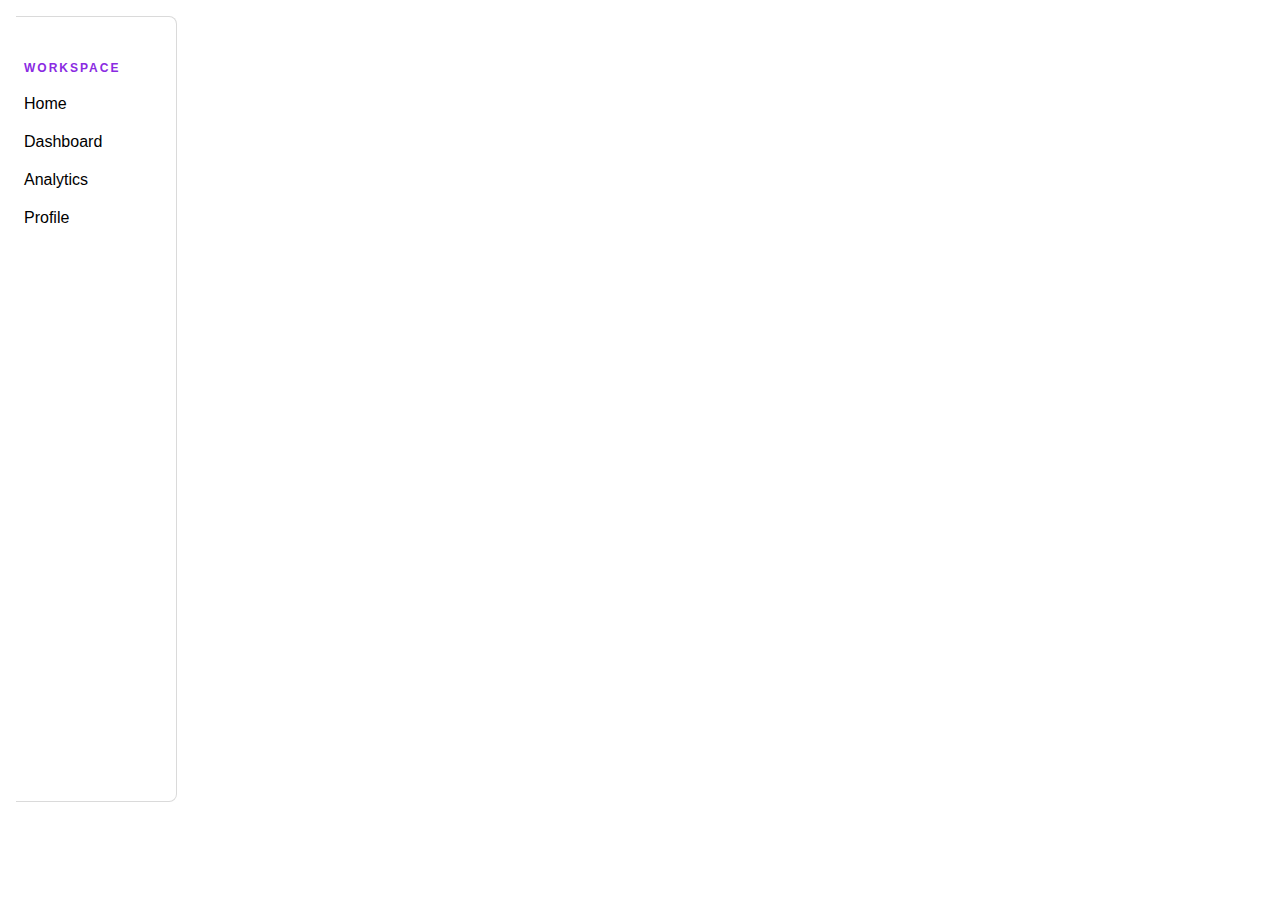
<file: WebPage_6/index.html>
<!DOCTYPE html>
<html>
<head>
    <meta charset="UTF-8" />
    <meta name="viewport" content="width=device-width, initial-scale=1.0" />
    <meta http-equiv="X-UA-Compatible" content="ie=edge" />
    <link rel="stylesheet" href="styles.css" />
    <title>Sidebar</title>
    <!-- Add font link here -->
    <!-- Add stylesheet link here -->
</head>

<body>
<aside class="sidebar">
    <h3 id="sb-heading">Workspace</h3>
    <div class="sb-item">Home</div>
    <div class="sb-item">Dashboard</div>
    <div class="sb-item">Analytics</div>
    <div class="sb-item">Profile</div>
</aside>
</body>
</html>
</file>
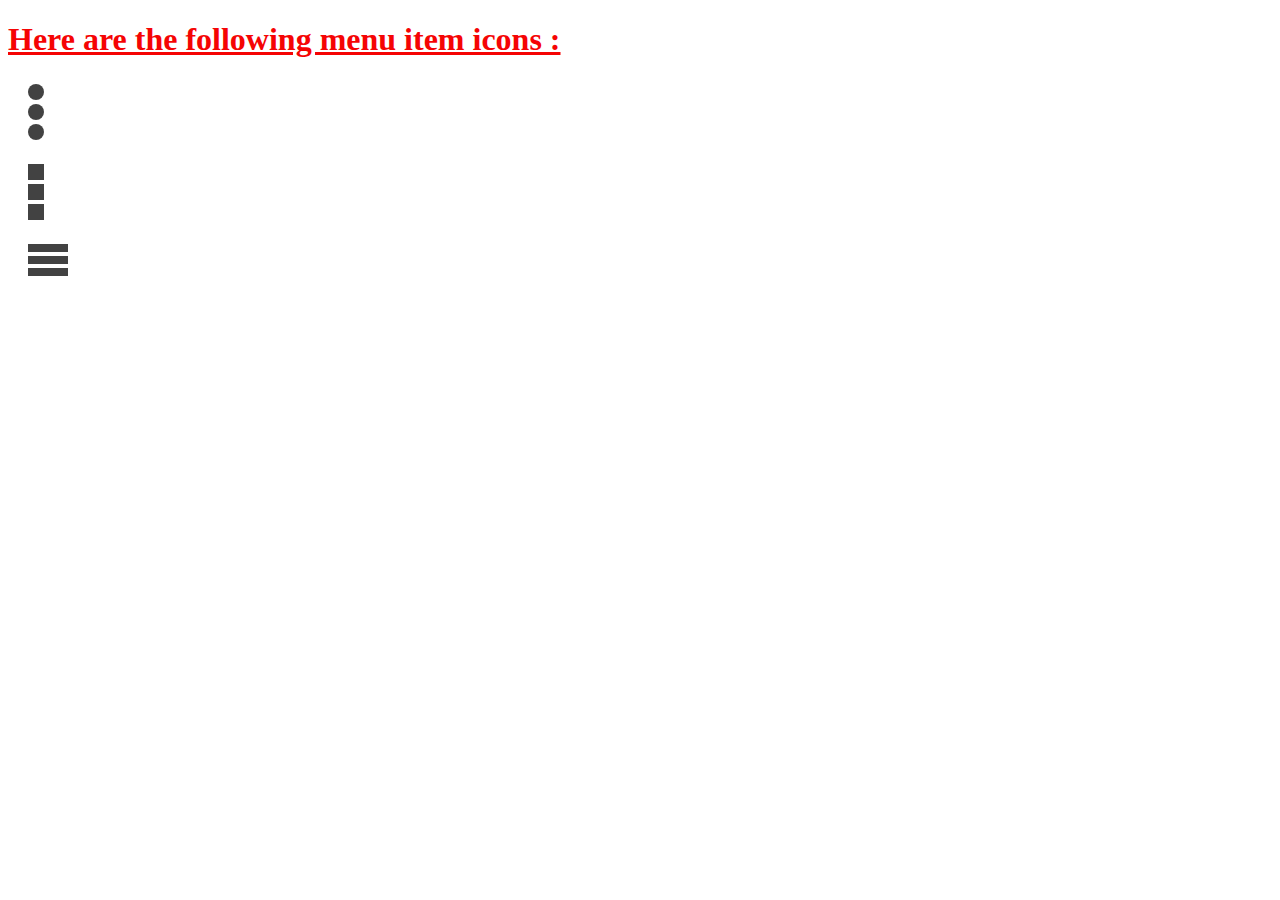
<file: index3/index3.html>
<!DOCTYPE html>
<html>
<head>
    <title>Boxes</title>
    <!-- Add stylesheet link here -->
    <link rel="stylesheet" href="styles.css" />
</head>

<body>
<h1 style="color: rgb(245, 4, 4)">
    Here are the following menu item icons :
</h1>
<div class="menu">
    <div class="dot"><br /></div>
    <div class="dot"><br /></div>
    <div class="dot"><br /></div>
</div>
<div class="menu">
    <div class="square"><br /></div>
    <div class="square"><br /></div>
    <div class="square"><br /></div>
</div>
<div class="menu">
    <div class="rect"><br /></div>
    <div class="rect"><br /></div>
    <div class="rect"><br /></div>
</div>
</body>
</html>
</file>
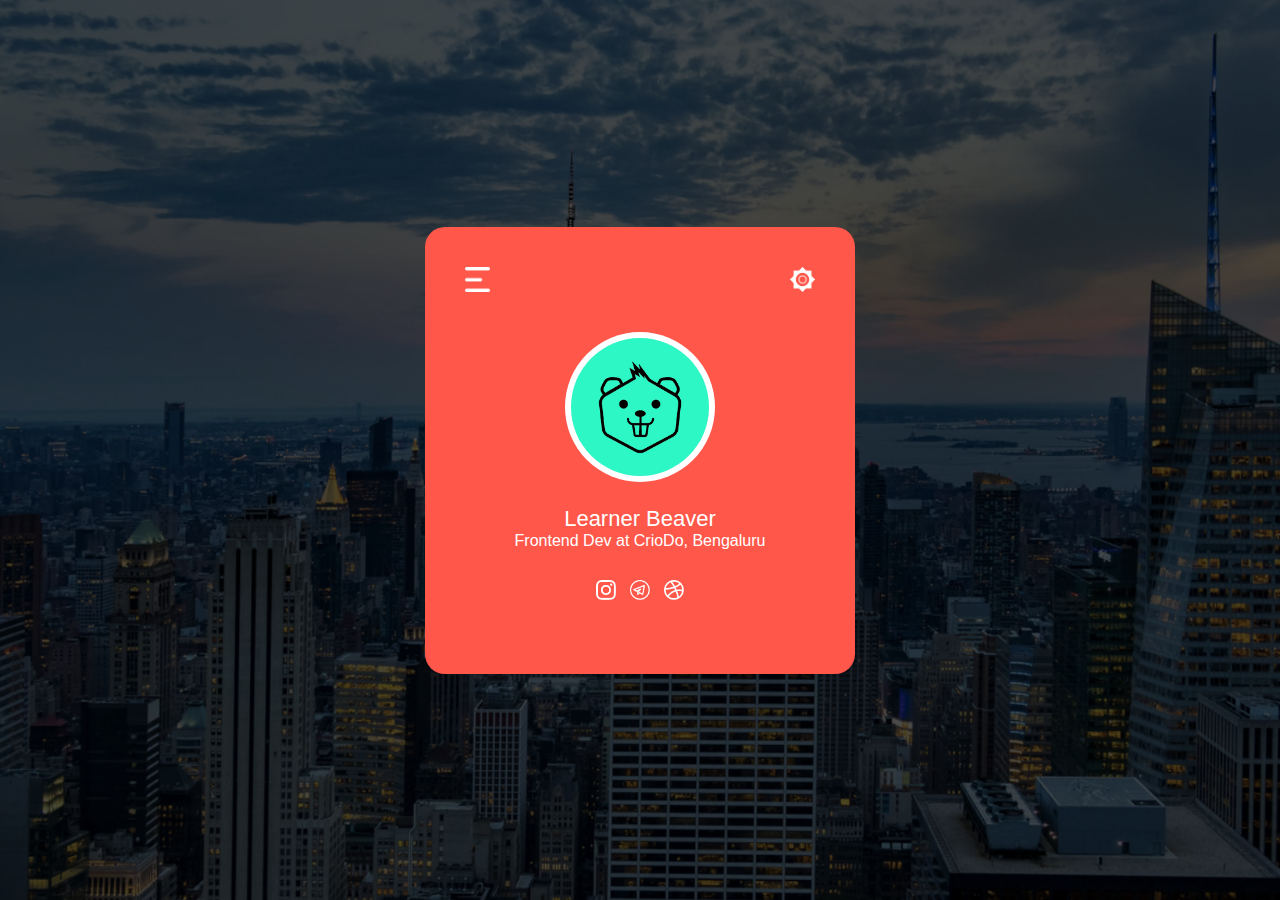
<file: index4/index4.html>
<!DOCTYPE html>
<html>
    <head>
        <meta charset="UTF-8">
        <meta name="viewport" content="width=device-width, initial-scale=1.0">

        <title>XProfile - My Virtual Profile Card</title>
        <link rel="stylesheet" href="styles.css">
    </head>
    <body>
        <div class="container">
            <div class="profile-box">
                <div class="menu-settings">
                    <img src="assets/menu.png" alt="Menu Icon" class="menu-icon">
                    <img src="assets/setting.png" alt="Settings Icon" class="setting-icon">
                </div>
                <img src="assets/download.png" alt="Profile picture" class="profile-pic">
                <h3>Learner Beaver</h3>
                <p>Frontend Dev at CrioDo, Bengaluru</p>

                <div class="social-media">
                    <img src="assets/instagram.png" alt="instagram-logo">
                    <img src="assets/telegram.png" alt="telegram-logo">
                    <img src="assets/dribble.png" alt="dribble-logo">
                </div>
            </div>
        </div>

    </body>
</html>
</file>
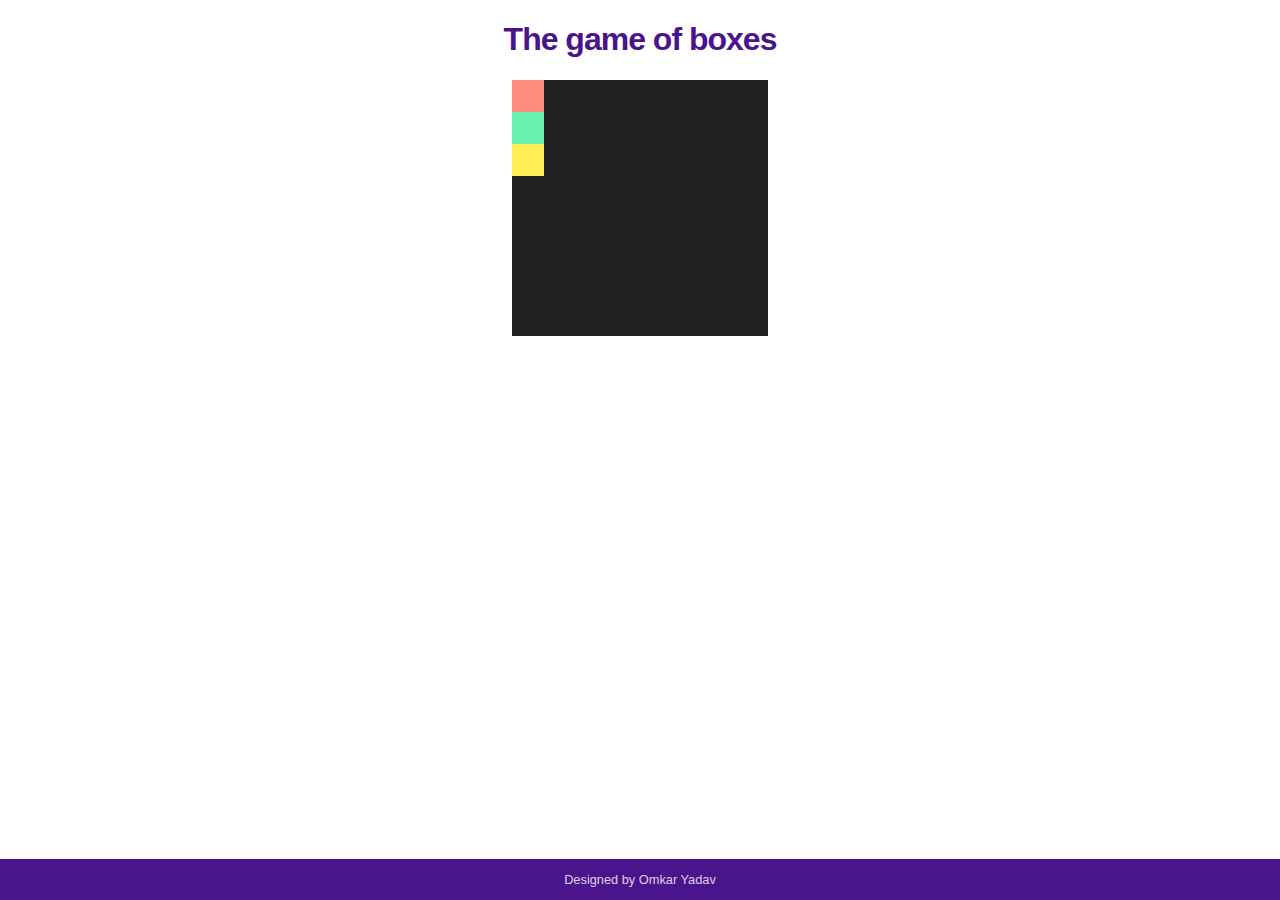
<file: WebPage_5/indexA.html>
<!DOCTYPE html>
<html>
    <head>
        <link rel="stylesheet" href="customCSS/defaultStyles.css" />
        <link rel="stylesheet" href="customCSS/stylesA.css" />
    </head>

    <body>
        <header>
            <h1>The game of boxes</h1>
        </header>
        <section>
            <div id="parent">
                <div id="child-1"><br /></div>
                <div id="child-2"><br /></div>
                <div id="child-3"><br /></div>
            </div>
        </section>
        <footer>
          <p>Designed by Omkar Yadav</p>
        </footer>
    </body>
</html>
</file>
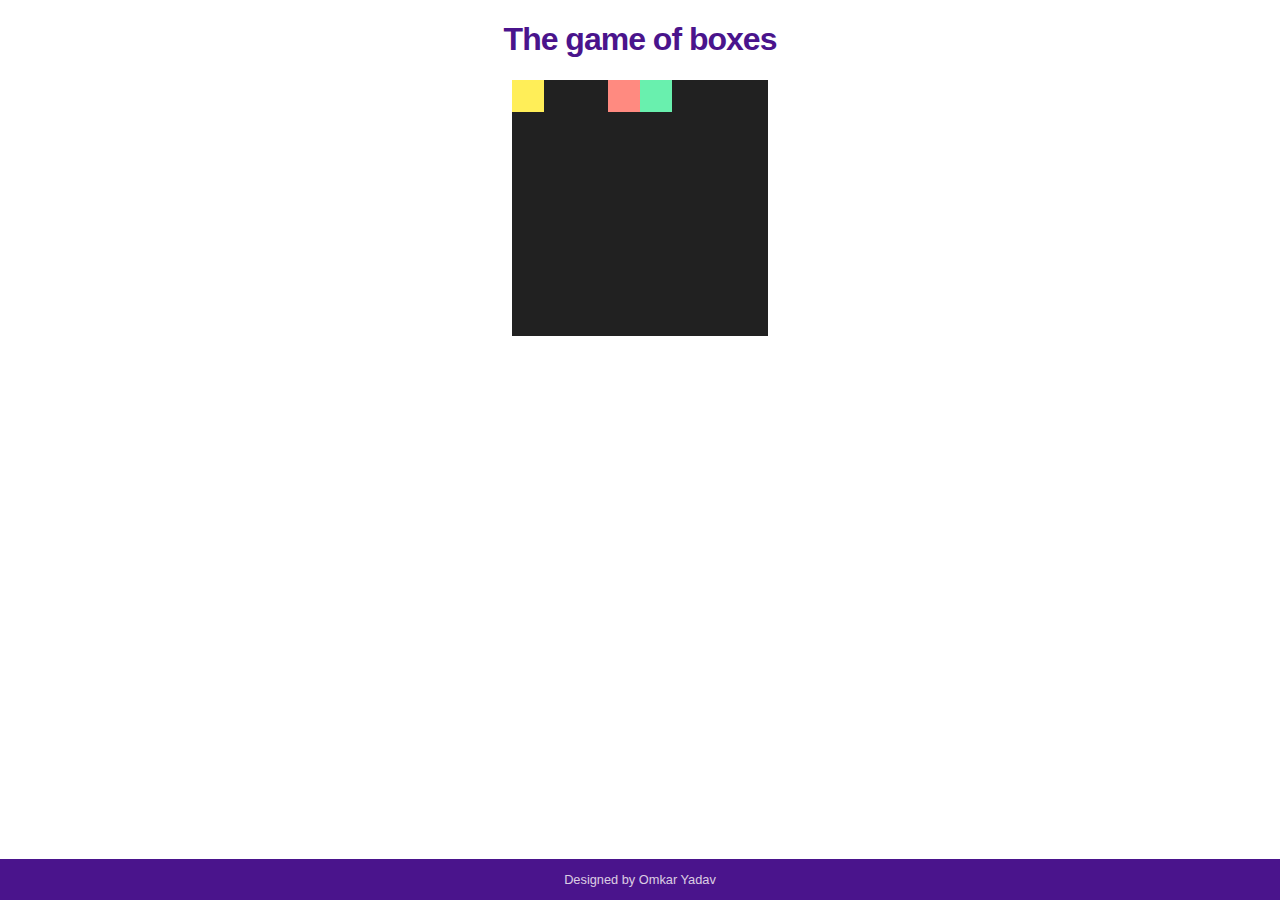
<file: WebPage_5/indexB.html>
<!DOCTYPE html>
<html>
    <head>
        <link rel="stylesheet" href="customCSS/defaultStyles.css" />
        <link rel="stylesheet" href="customCSS/stylesB.css" />
    </head>

    <body>
        <header>
            <h1>The game of boxes</h1>
        </header>
        <section>
            <div id="parent">
                <div id="child-1"><br /></div>
                <div id="child-2"><br /></div>
                <div id="child-3"><br /></div>
            </div>
        </section>
        <footer>
            <p>Designed by Omkar Yadav</p>
        </footer>
    </body>
</html>
</file>
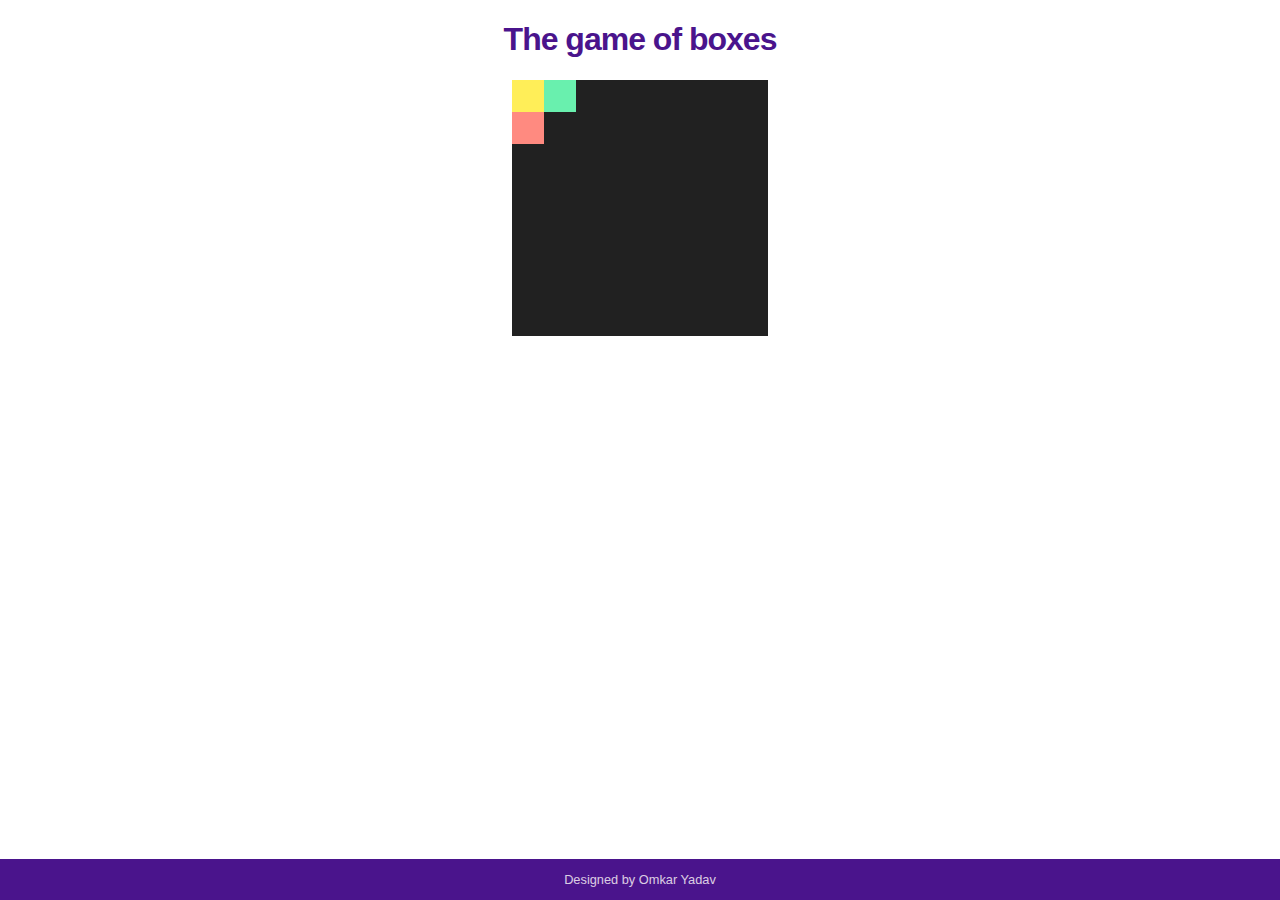
<file: WebPage_5/indexC.html>
<!DOCTYPE html>
<html>
    <head>
        <link rel="stylesheet" href="customCSS/defaultStyles.css" />
        <link rel="stylesheet" href="customCSS/stylesC.css" />
    </head>

    <body>
        <header>
            <h1>The game of boxes</h1>
        </header>
        <section>
            <div id="parent">
                <div id="child-1"><br /></div>
                <div id="child-2"><br /></div>
                <div id="child-3"><br /></div>
            </div>
        </section>
        <footer>
            <p>Designed by Omkar Yadav</p>
        </footer>
    </body>
</html>
</file>
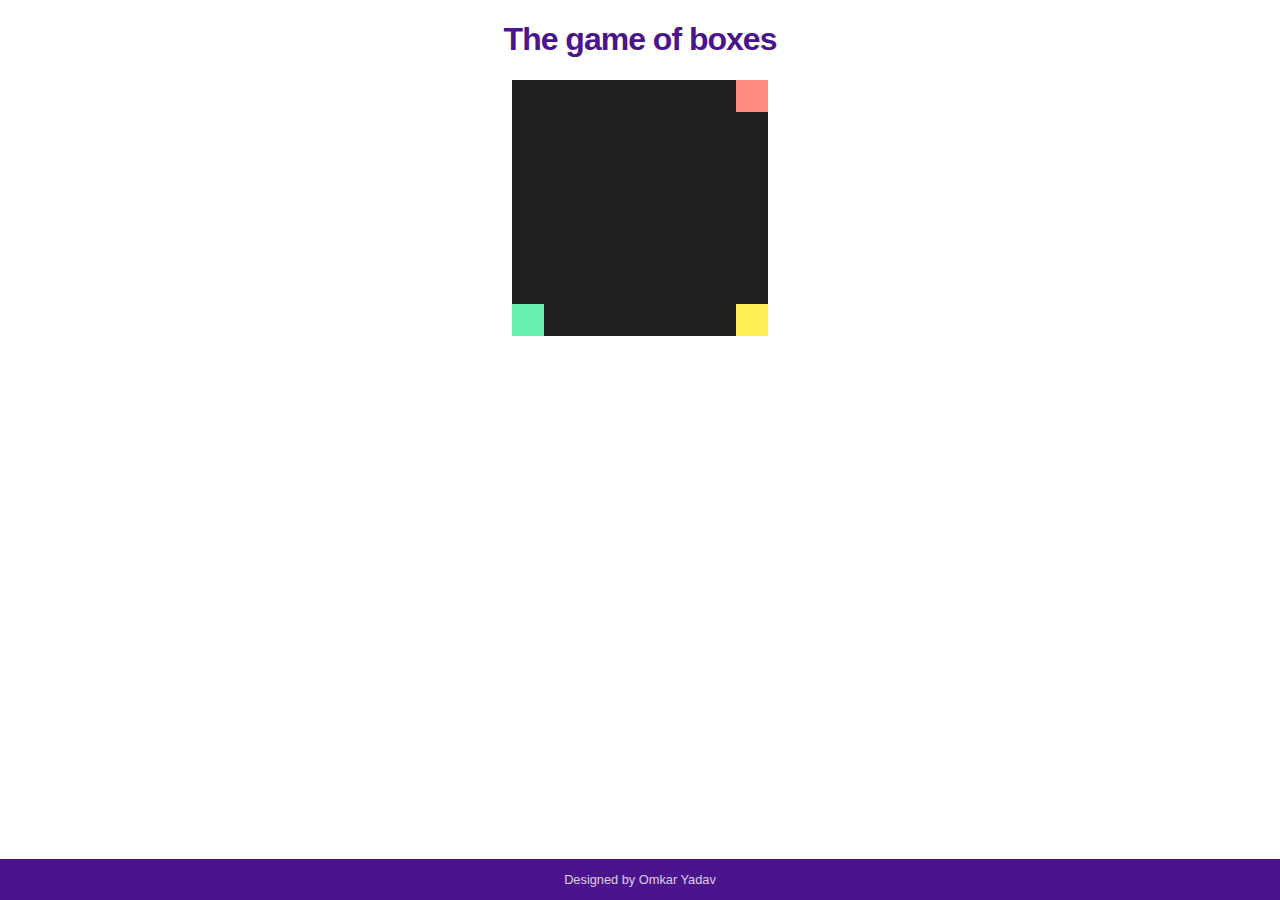
<file: WebPage_5/indexD.html>
<!DOCTYPE html>
<html>
    <head>
        <link rel="stylesheet" href="customCSS/defaultStyles.css" />
        <link rel="stylesheet" href="customCSS/stylesD.css" />
    </head>

    <body>
        <header>
            <h1>The game of boxes</h1>
        </header>
        <section>
            <div id="parent">
                <div id="child-1"><br /></div>
                <div id="child-2"><br /></div>
                <div id="child-3"><br /></div>
            </div>
        </section>
        <footer>
            <p>Designed by Omkar Yadav</p>
        </footer>
    </body>
</html>
</file>
<file: WebPage_6/styles.css>
body {
  font-family: "Open Sans", sans-serif;
  margin: 0;
  padding: 0;
}

.sidebar {
  width: 10rem;
  height: 80vh;
  border: 1px solid #dadada;
  border-left: none;
  border-top-right-radius: 0.5rem;
  border-bottom-right-radius: 0.5rem;
  margin: 1rem;
  padding: 2rem 0;
}

#sb-heading {
  color: blueviolet;
  padding: 0 0.5rem;
  font-size: 0.75rem;
  text-transform: uppercase;
  letter-spacing: 0.125rem;
}

.sb-item {
  padding: 0.5rem;
  margin-bottom: 0.25rem;
  cursor: pointer;
  transition: all 0.3s ease;
}

.sb-item:hover {
  font-weight: 600;
  background-color: #f0f0f0;
}
</file>
<file: index3/styles.css>
h1 {
  text-decoration: underline;
}
.menu {
  margin: 1rem;
  padding: 4px;
}
.dot,
.square,
.rect {
  background-color: #424242;
  margin-bottom: 4px;
  cursor: pointer;
}
.dot {
  width: 1rem;
  height: 1rem;
  border-radius: 50%;
}
.square {
  width: 1rem;
  height: 1rem;
}
.rect {
  width: 2.5rem;
  height: 0.5rem;
}

/* Remove bottom margin from the last element in each menu */
.menu .dot:last-child,
.menu .square:last-child,
.menu .rect:last-child {
  margin-bottom: 0;
}

/* Hover effect for all dots when any square is hovered */
.menu:hover .dot {
  background-color: rgba(68, 240, 76, 0.4);
}

/* Hover effect for all squares when any square is hovered */
.menu:hover .square {
  background-color: rgba(68, 240, 76, 0.4);
}

/* Hover effect for all rects when any rect is hovered */
.menu:hover .rect {
  background-color: rgba(68, 240, 76, 0.4);
}
</file>
<file: index4/styles.css>
* {
    margin : 0;
    padding: 0;
    box-sizing: border-box;
    font-family: 'poppins', sans-serif;
}

.container {
    width: 100%;
    height: 100vh;
    background-image: url(assets/background.png);
    background-size: cover;
    background-position: center;
    display: flex;
    align-items: center;
    justify-content: center;
}

.profile-box {
    background: #ff574a;
    text-align: center;
    padding: 40px 90px;
    color: #FFF;
    border-radius: 20px;
}

.menu-settings {
    display: flex;
    justify-content: space-between;
    margin-right: -50px;
    margin-left: -50px;
}

.menu-icon {
    width: 25px;
}

.setting-icon {
    width: 25px;
}

.profile-pic {
    width: 150px;
    border-radius:50%;
    background: #fff;
    padding: 6px;
    margin-top: 40px;
}

.profile-box h3 {
    font-size: 22px;
    margin-top: 20px;
    font-weight: 500;
}

.social-media img {
    width: 20px;
    margin: 30px 5px;
    cursor: pointer;
}
</file>
<file: WebPage_5/customCSS/defaultStyles.css>
body {
  font-family: Inter, -apple-system, BlinkMacSystemFont, "Segoe UI", Roboto,
    Oxygen, Ubuntu, Cantarell, "Open Sans", "Helvetica Neue", sans-serif;
}

header h1 {
  display: flex;
  justify-content: center;
  color: #4a148c;
  letter-spacing: -1px;
}

footer {
  display: flex;
  justify-content: center;
  color: snow;
  background-color: #4a148c;
  width: 100%;
  position: absolute;
  bottom: 0;
  left: 0;
}

footer p {
  font-size: 0.8rem;
  opacity: 0.8;
}
</file>
<file: WebPage_5/customCSS/stylesA.css>
#parent {
  background-color: #212121;
  margin: auto;
  width: 256px;
  height: 256px;
  /* Position properties below this line */

  /* Position properties above this line */
}
#child-1,
#child-2,
#child-3 {
  width: 2rem;
  height: 2rem;
}

#child-1 {
  background-color: #ff8a80;
  /* Position properties below this line */


  /* Position properties above this line */
}

#child-2 {
  background-color: #69f0ae;
  /* Position properties below this line */

  /* Position properties above this line */
}

#child-3 {
  background-color: #ffee58;
  /* Position properties below this line */

  /* Position properties above this line */
}
</file>
<file: WebPage_5/customCSS/stylesB.css>
#parent {
  background-color: #212121;
  margin: auto;
  width: 256px;
  height: 256px;
  /* Position properties below this line */
  position: static;
  /* Position properties above this line */
}

#child-1 {
  width: 2rem;
  height: 2rem;
  background-color: #ff8a80;
  /* Position properties below this line */
  position: absolute;
  right: 50%;

  /* Position properties above this line */
}

#child-2 {
  width: 2rem;
  height: 2rem;
  background-color: #69f0ae;
  /* Position properties below this line */
  position: absolute;
  left: 50%;

  /* Position properties above this line */
}

#child-3 {
  width: 2rem;
  height: 2rem;
  background-color: #ffee58;
  /* Position properties below this line */
  position: absolute;

  /* Position properties above this line */
}
</file>
<file: WebPage_5/customCSS/stylesC.css>
#parent {
  background-color: #212121;
  margin: auto;
  width: 256px;
  height: 256px;
  /* Position properties below this line */
  position: relative;
  /* Position properties above this line */
}
#child-1,
#child-2,
#child-3 {
  width: 2rem;
  height: 2rem;
}

#child-1 {
  background-color: #ff8a80;
  /* Position properties below this line */
  position: absolute;
  top: 2rem;

  /* Position properties above this line */
}

#child-2 {
  background-color: #69f0ae;
  /* Position properties below this line */
  position: absolute;
  left: 2rem;

  /* Position properties above this line */
}

#child-3 {
  background-color: #ffee58;
  /* Position properties below this line */
  position: absolute;
  top: 0rem;

  /* Position properties above this line */
}
</file>
<file: WebPage_5/customCSS/stylesD.css>
#parent {
  background-color: #212121;
  margin: auto;
  width: 256px;
  height: 256px;
  /* Position properties below this line */
  position: relative;
  /* Position properties above this line */
}
#child-1,
#child-2,
#child-3 {
  width: 2rem;
  height: 2rem;
}

#child-1 {
  background-color: #ff8a80;
  /* Position properties below this line */
  position: absolute;
  right: 0px;

  /* Position properties above this line */
}

#child-2 {
  background-color: #69f0ae;
  /* Position properties below this line */
  position: absolute;
  left: 0px;
  bottom: 0px;

  /* Position properties above this line */
}

#child-3 {
  background-color: #ffee58;
  /* Position properties below this line */
  position: absolute;
  bottom: 0px;
  right: 0px;

  /* Position properties above this line */
}
</file>
